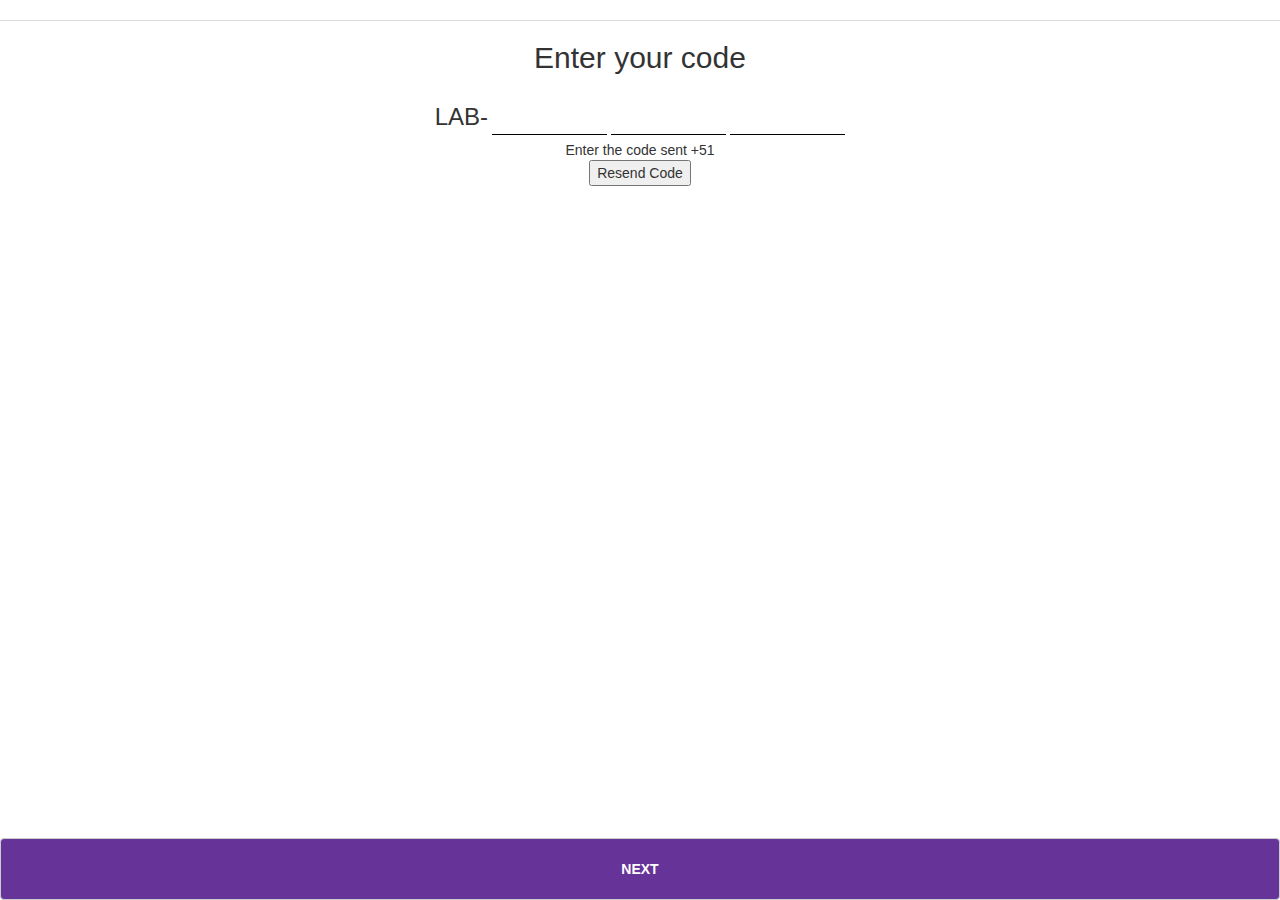
<file: codigo.html>
<!DOCTYPE html>
<html lang="en">
<head>
	<meta charset="UTF-8">
	<meta http-equiv="X-UA-Compatible" content="IE=edge"/>
	<meta name="viewport" content="width=device-width, initial-scale=1"/>
  	<title>Lyft</title>
  	<!--Bootstrap-->	
    <link rel="stylesheet" href="css/bootstrap.min.css" type="text/css">
	<!--Script-->
  	<script src="https://code.jquery.com/jquery-1.11.1.min.js"></script>
  	<script src="js/bootstrap.min.js"></script>

	<!--Css-->
  	<link rel="stylesheet" href="css/animate.css" type="text/css">  	
	<link rel="stylesheet" href="css/signup.css" type="text/css">

  	<!--Fonts-->
  	<link rel="stylesheet" href="css/font-awesome.min.css" type="text/css"> 
</head>
<body onload="init()">
<header>
<div class="container">
  <div class="row">
    <div class="flechita hidden-lg hidden-md hidden-sm col-xs-2">
      <a href="signup.html"><button class="btn btn-group-lg"><span class="glyphicon glyphicon-chevron-left" aria-hidden="true"></span></button></a>
    </div>
    <div class="hidden-lg hidden-md hidden-sm col-xs-10">
      <h1 class="text-center">Sign Up</h1>
      <h6 class="text-center">Join now for free ride credit</h6>
    </div>
  </div>
</div>  
</header>
  <div class="contenedor-codigo">
      <h2>Enter your code</h2>
      <h3 class="lab">LAB-</h3>
      <input type="tel" name="codigo" class="codigo-r" id="codigo1">
      <input type="tel" name="codigo" class="codigo-r" id="codigo2">
      <input type="tel" name="codigo" class="codigo-r" id="codigo3">
    </div>
    <div class="numero-codigo">Enter the code sent +51 <span id="numero"></span></div>
    <button class="resend-code center-block">Resend Code</button>
    <a id="registrarCodigo" type="button" class="btn btn-default siguiente" href="datos.html">NEXT</a> 
</body>

<script src="https://ajax.googleapis.com/ajax/libs/jquery/3.1.1/jquery.min.js"></script>
<script type="text/javascript" src="js/my-jquery.js"></script>
</html>
</file>
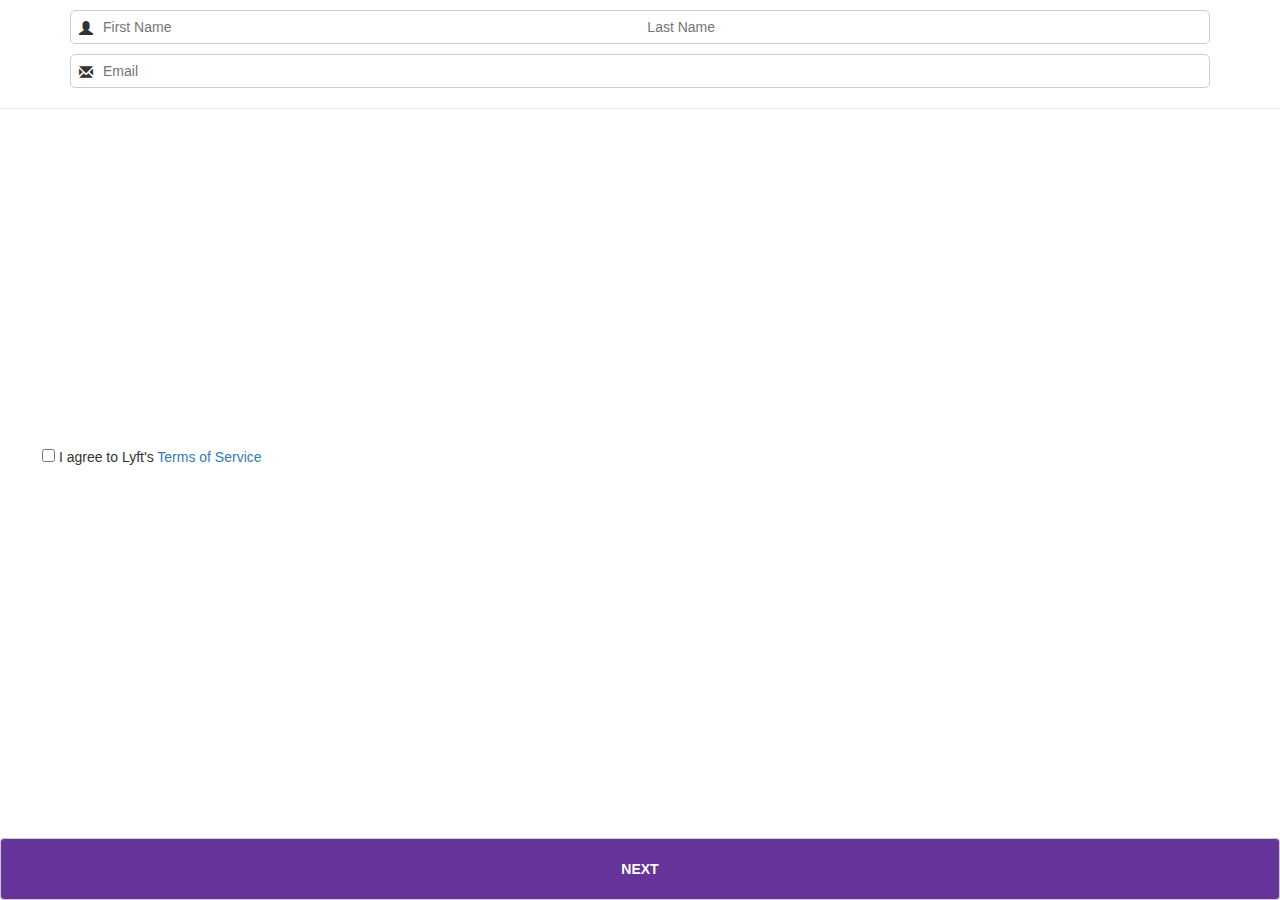
<file: datos.html>
<!DOCTYPE html>
<html lang="en">
<head>
  <meta charset="UTF-8">
  <meta http-equiv="X-UA-Compatible" content="IE=edge"/>
  <meta name="viewport" content="width=device-width, initial-scale=1"/>
    <title>Lyft</title>
    <!--Bootstrap-->  
    <link rel="stylesheet" href="css/bootstrap.min.css" type="text/css">
  <!--Script-->
    <script src="https://code.jquery.com/jquery-1.11.1.min.js"></script>
    <script src="js/bootstrap.min.js"></script>

  <!--Css-->
    <link rel="stylesheet" href="css/animate.css" type="text/css">    
  <link rel="stylesheet" href="css/datos.css" type="text/css">

    <!--Fonts-->
    <link rel="stylesheet" href="css/font-awesome.min.css" type="text/css"> 
</head>
<body onload="init()">
<header>
<div class="container">
  <div class="row">
    <div class="flechita hidden-lg hidden-md hidden-sm col-xs-2">
      <a href="codigo.html"><button class="btn btn-group-lg"><span class="glyphicon glyphicon-chevron-left" aria-hidden="true"></span></button></a>
    </div>
    <div class="hidden-lg hidden-md hidden-sm col-xs-10">
      <h1 class="text-center">Sign Up</h1>
      <h6 class="text-center">Join now for free ride credit</h6>
    </div>
  </div>
</div>  
</header>
    <div class="container">
      <div class="nombre">
        <span class="glyphicon glyphicon-user icono-1" aria-hidden="true"></span>
        <input type="text" name="nombre" placeholder="First Name" class="nombres" id="nombres">
        <input type="text" name="apellido" class="nombres" placeholder="Last Name" id="apellidos">
      </div>
      <div class="nombre">
        <span class="glyphicon glyphicon-envelope icono-1" aria-hidden="true"></span>
        <input id="correo" type="email" name="nombre" placeholder="Email" class="correo">
      </div>
    </div>
    <div class="terminos-condiciones"><input type="checkbox" name="check" id="check"> <p class="terminos">I agree to Lyft's <a href="#">Terms of Service</a></p></div>
    <hr>
    <a id="registrarCodigo" type="button" class="btn btn-default siguiente" href="map.html">NEXT</a> 
</body>

<script src="https://ajax.googleapis.com/ajax/libs/jquery/3.1.1/jquery.min.js"></script>
<script type="text/javascript" src="js/my-jquery.js"></script>
</html>
</file>
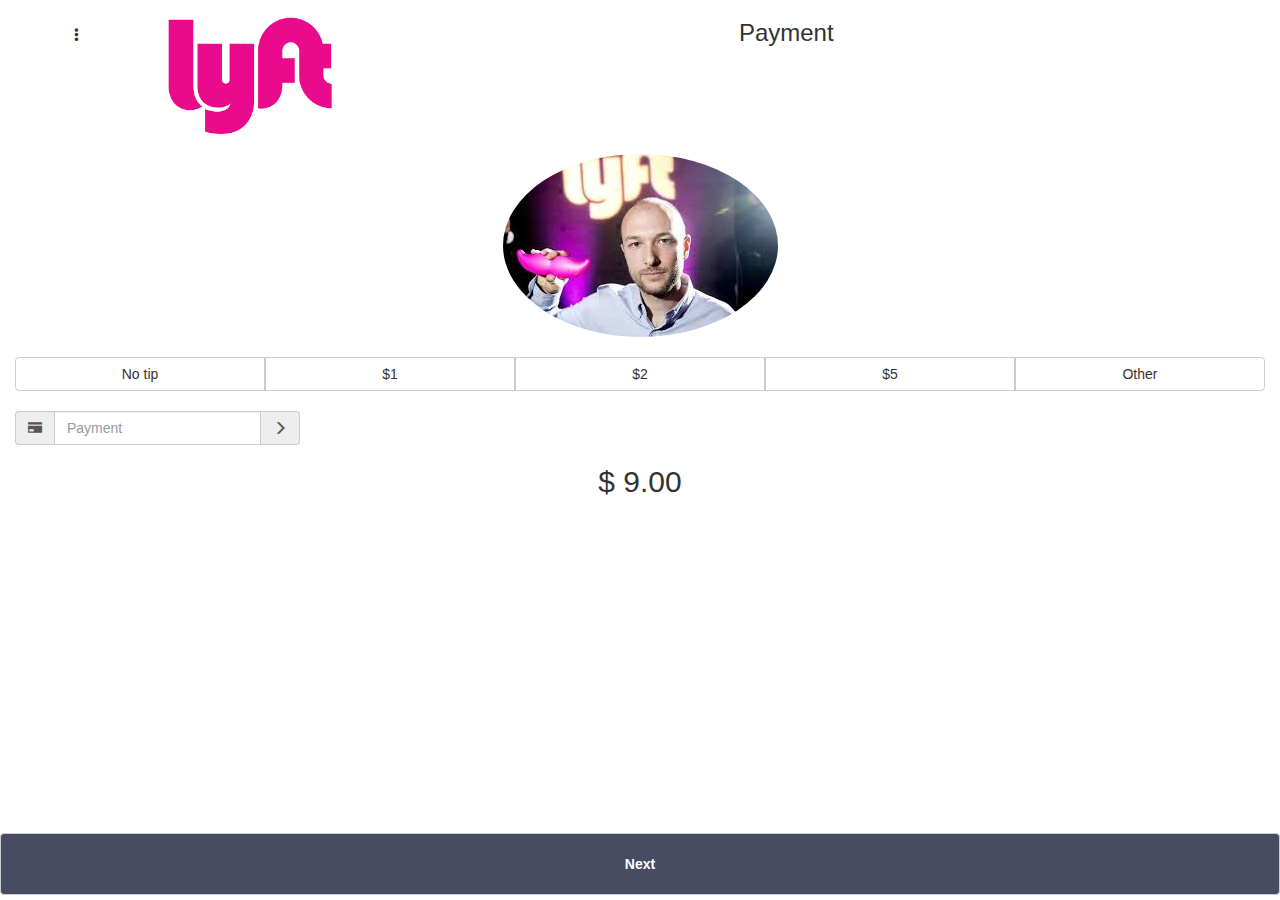
<file: driver.html>
<!DOCTYPE html>
<html lang="en">
<head>
	<meta charset="UTF-8">
	<meta http-equiv="X-UA-Compatible" content="IE=edge"/>
	<meta name="viewport" content="width=device-width, initial-scale=1"/>
  	<title>Lyft</title>
  	<!--Bootstrap-->	
    <link rel="stylesheet" href="css/bootstrap.min.css" type="text/css">
	<!--Script-->
  	<script src="https://code.jquery.com/jquery-1.11.1.min.js"></script>
  	<script src="js/bootstrap.min.js"></script>
	<!--Css-->
  	<link rel="stylesheet" href="css/animate.css" type="text/css">  	
	<link rel="stylesheet" href="css/driver.css" type="text/css">
  	<!--Fonts-->
  	<link rel="stylesheet" href="css/font-awesome.min.css" type="text/css"> 
</head>
<body>
<header>
<div class="container">
	<div class="row">
		<div class="col-xs-1 menu">
			<span class="glyphicon glyphicon-option-vertical" aria-hidden="true">
		</div>

		<div class="col-xs-2 logo"><img src="img/purplelyft.png" alt="logo" class="img-responsive"></div>

		<div class="col-xs-9">
			<h3 class="text-center">Payment</h3>
		</div>
		
	</div>
</div>	
</header>
<br>
	

<div class="container-fluid">
	<img src="img/driver.jpg" alt="driver123" class="center-block img-circle img-responsive img-rounded" id="image">

	<br>

	<div class="btn-group btn-group-justified" role="group" aria-label="...">
	  <div class="btn-group alilado" role="group">
	    <button type="button" class="btn btn-default ">No tip</button>
	  </div>
	  <div class="btn-group alilado" role="group">
	    <button type="button" class="btn btn-default">$1</button>
	  </div>
	  <div class="btn-group alilado" role="group">
	    <button type="button" class="btn btn-default">$2</button>
	  </div>
	  <div class="btn-group alilado" role="group">
	    <button type="button" class="btn btn-default">$5</button>
	  </div>
	  <div class="btn-group alilado" role="group">
	    <button type="button" class="btn btn-default">Other</button>
	  </div>

	</div>

	<br>

	<form class="form-inline">
	  <div class="form-group">
	    <label class="sr-only" for="exampleInputAmount" placeholder=""> </label>
	    <div class="input-group">
	    	<span class="input-group-addon"><i class="glyphicon glyphicon-credit-card"></i></span>
	      	<input type="text" class="form-control" id="exampleInputAmount" class="glyphicon glyphicon-credit-card"  placeholder="Payment                                                                   *1234" >
		    <div class="input-group-addon"> 
		  		<span class="glyphicon glyphicon-menu-right"></span>
		  	</div>
	    </div>
	  </div>
	</form> 

	<div class="text-center">
		<h2 id="price"> $ 9.00 </h2>
	</div>


	</div>
</div>

<a type="button" class="btn btn-default siguiente3" href="#">Next</a> 

<script src="https://ajax.googleapis.com/ajax/libs/jquery/3.1.1/jquery.min.js"></script>
<script type="text/javascript" src="js/driver.js"></script>
</body>
</html>
</file>
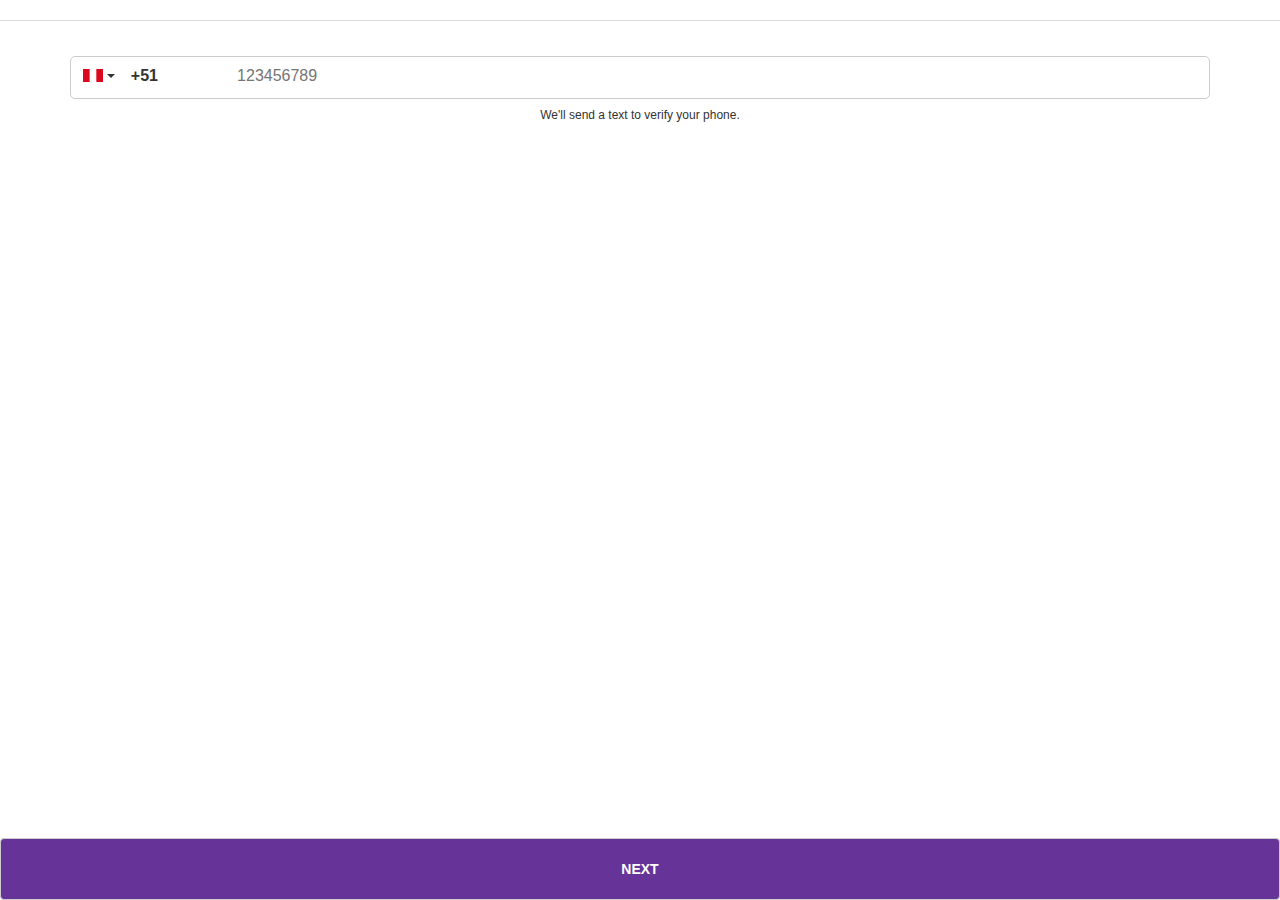
<file: signup.html>
<!DOCTYPE html>
<html lang="en">
<head>
	<meta charset="UTF-8">
	<meta http-equiv="X-UA-Compatible" content="IE=edge"/>
	<meta name="viewport" content="width=device-width, initial-scale=1"/>
  	<title>Lyft</title>
  	<!--Bootstrap-->	
    <link rel="stylesheet" href="css/bootstrap.min.css" type="text/css">
	<!--Script-->
  	<script src="https://code.jquery.com/jquery-1.11.1.min.js"></script>
  	<script src="js/bootstrap.min.js"></script>
	<!--Css-->
  	<link rel="stylesheet" href="css/animate.css" type="text/css">  	
	<link rel="stylesheet" href="css/signup.css" type="text/css">
  	<!--Fonts-->
  	<link rel="stylesheet" href="css/font-awesome.min.css" type="text/css"> 
</head>
<body onload="init()">
<header>
<div class="container">
	<div class="row">
		<div class="flechita hidden-lg hidden-md hidden-sm col-xs-2">
			<a href="index.html"><button class="btn btn-group-lg"><span class="glyphicon glyphicon-chevron-left" aria-hidden="true"></span></button></a>
		</div>
		<div class="hidden-lg hidden-md hidden-sm col-xs-10">
			<h1 class="text-center">Sign Up</h1>
			<h6 class="text-center">Join now for free ride credit</h6>
		</div>
	</div>
</div>	
</header>
<br>
<section class="dropdown margin-top">
	<div class="dropdown margin-top">
			<div class="container">
				<div class="input-group form">
					<div class="borde">
						<button class="btn btn-default pt-0 dropdown-toggle despegable" type="button" id="dropdownMenu1" data-toggle="dropdown" aria-haspopup="true" aria-expanded="true">
							<img src="img/bandera-peru.png" class="bandera">
							<span class="caret"></span>
						</button>
						<ul class="dropdown-menu" aria-labelledby="dropdownMenu1">
							<li><a href="#"><img src="img/bandera-argentina.png" class="bandera1">Argentina</a></li>
							<li><a href="#"><img src="img/bandera-brasil.png" class="bandera1">Brasil</a></li>
							<li><a href="#"><img src="img/bandera-colombia.png" class="bandera1">Colombia</a></li>
						</ul>
						<div class="codigo phone">+51</div>
						<input id="telefono" type="tel" name="numero" class="phone mobile" placeholder="123456789">
					</div>
				</div>
			</div>
		</div>	
</section>
<div>
	<h6 class="text-center">We'll send a text to verify your phone.</h6>
</div>	
<a id="registrarCodigo" type="button" class="btn btn-default siguiente" href="codigo.html">NEXT</a> 

<script src="https://ajax.googleapis.com/ajax/libs/jquery/3.1.1/jquery.min.js"></script>
<script type="text/javascript" src="js/my-jquery.js"></script>
</body>
</html>
</file>
<file: css/signup.css>
/**{
	outline: 1px solid red;
}*/
header{
	padding: 10px;
	border-bottom: 1px gainsboro solid;
}

.flechita{
	margin-top: 35px;
} 
.text-center{
	text-align: center;
}

.icono{
	font-size: 2em;
    padding: 27px 0px;
    color: black;
}

.icono:hover{
	text-decoration: none;
	color: black;
}

.text-center h2{
	font-weight: bold;
}

.bandera{
	width: 20px;
}

.despegable{
	border: none;
}

.bandera1{
	width: 20px;
}

.dropdown-menu{
	min-width: 108px;
}

.col-xs-3{
	padding-right: 0px;
}

.codigo, .codigo-r{
	display: inline-block;
    font-weight: bold;
    width: 9%;
    border: none;
}

.codigo-r{
	border-bottom: 1px solid black;
	text-align: center;
    font-size: 1.4em;
}

.mobile{
	border: none;
	width: 65%;

}

.borde{
	width: 100%;
	border: 1px solid #CCCCCC;
	border-radius: 5px;
	display: inline-block;
    padding-bottom: 2px;
}

.margin-top{
	margin-top: 15px;
}

.siguiente{
	width: 100%;
	position: absolute;
	left: 0px;
	bottom: 0px;
    background: rebeccapurple;
    color: white;
    font-weight: bold;
    padding: 20px 0;
}

.form{
	width: 100%;
}

.mobile:focus, .codigo-r:focus {
	outline: -webkit-focus-ring-color auto 0px;
	outline-style: none;
	box-shadow: none;
	border-color: lightgrey;
}

.phone {
    padding: 8px 0px;
    font-size: 16px;
}

.pt-0 {
	padding-top: 0px;
}
.contenedor-codigo{
	text-align: center;
}

.lab{
	display: inline-block;
}

.numero-codigo{
	text-align: center;
}
.mastercard-text {
   display: inline;
}
.siguiente2{
	width: 100%;
	left: 0px;
    background: #ff00bf;
    color: white;
    font-weight: bold;
    padding: 20px 0;
    bottom: 5px;
}

.siguiente4{
	width: 100%;
	left: 0px;
    background: rebeccapurple;
    color: white;
    font-weight: bold;
    padding: 20px 0;
    bottom: 5px;
}
</file>
<file: css/datos.css>
/**{
	outline:1px solid red;
}*/

.flechita{
	margin-top: 35px;
} 
.nombre{
	border: 1px solid #CCCCCC;
	position: relative;
	padding:  5px 5px 5px 30px;
	margin-top: 10px;
	border-radius: 5px;
}

.nombres{
	width: 49%;
}

.icono-1{
	position: absolute;
	top: 10px;
	left: 8px;
}

.nombres:focus, .correo:focus{
	outline: -webkit-focus-ring-color auto 0px;
	outline-style: none;
	box-shadow: none;
	border-color: lightgrey;
}

.nombres, .correo{
	border: none;
}

.correo{
	width: 100%;
}

.terminos{
	display: inline-block;
}

.terminos-condiciones{
	position: absolute;
    bottom: 7%;
    padding: 10px 42px;
}

.mayuscula{
	text-transform: uppercase;
}

.borde-rojo{
	border: 1px solid red;
}
.siguiente{
	width: 100%;
	position: absolute;
	left: 0px;
    bottom: 0px;
    background: rebeccapurple;
    color: white;
    font-weight: bold;
    padding: 20px 0;
}
p{
	margin: 0 0 360px!important;
}
</file>
<file: css/driver.css>
/**{
	outline: 1px solid red;
}*/
.menu{
	margin-top: 25px;
}

.logo{
	margin-top: 17px;
}

.siguiente3{
	width: 100%;
	position: absolute;
	left: 0px;
    background: #474c62;
    color: white;
    font-weight: bold;
    padding: 20px 0;
    bottom: 5px !important;
}

.alilado:hover {
	background-color: #ff00bf !important;
}
</file>
